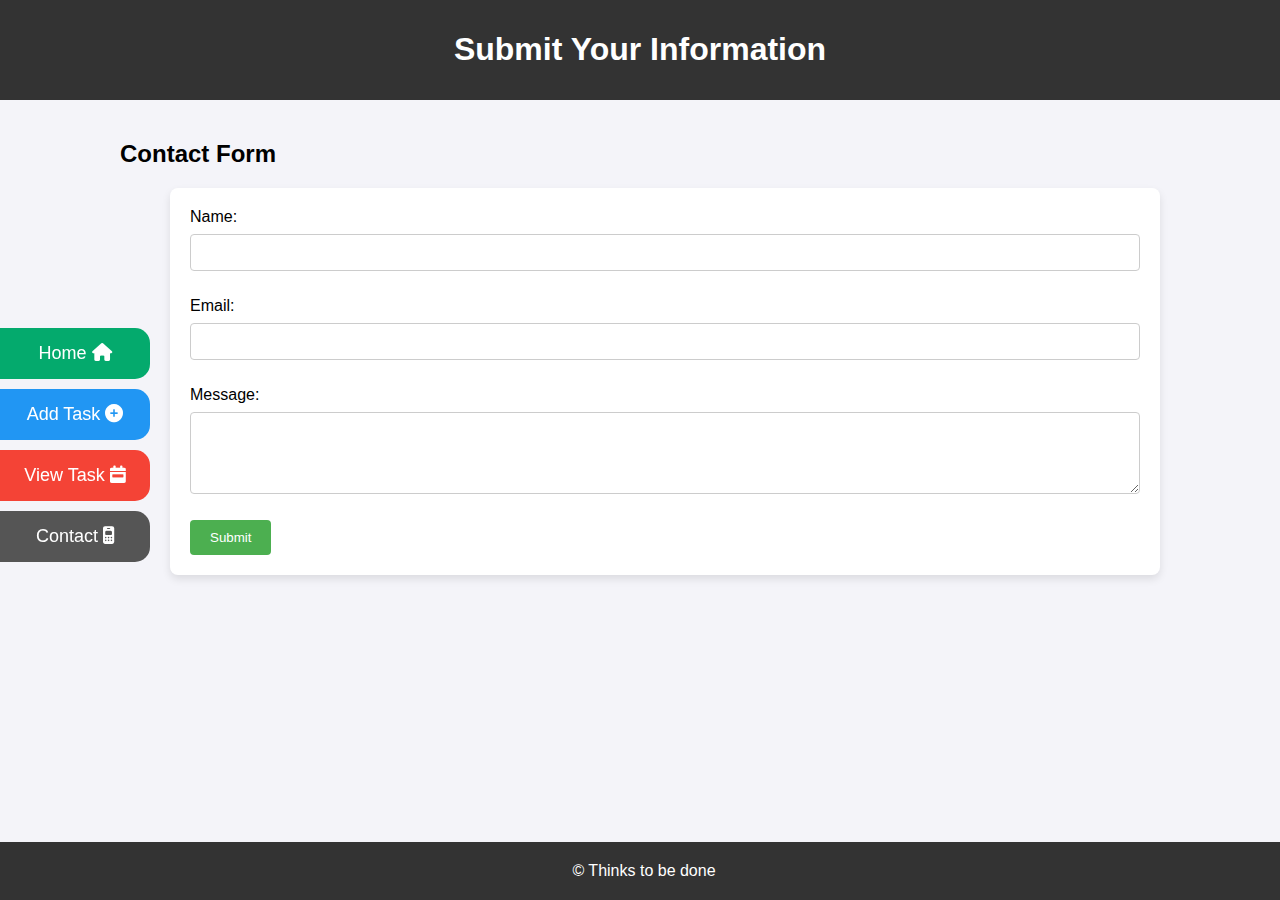
<file: contact.html>
<html>
<head>
    <meta charset="UTF-8">
	<link rel="stylesheet" href="https://cdnjs.cloudflare.com/ajax/libs/font-awesome/6.7.2/css/all.min.css" integrity="sha512-Evv84Mr4kqVGRNSgIGL/F/aIDqQb7xQ2vcrdIwxfjThSH8CSR7PBEakCr51Ck+w+/U6swU2Im1vVX0SVk9ABhg==" crossorigin="anonymous" referrerpolicy="no-referrer" />

    <meta name="viewport" content="width=device-width, initial-scale=1.0">
    <title>Submit Your  Information</title>
	<link rel="stylesheet" href="menu.css">
    <style>

	body {
    	font-family: Arial, sans-serif;
    	margin: 0;
   	padding: 0;
    	background-color: #f4f4f9;
	}

	header {
    	background-color: #333;
    	color: white;
    	text-align: center;
    	padding: 10px 0;
	}

	main {
    	padding: 20px;
	}

	form {
    	background-color: white;
    	padding: 20px;
    	border-radius: 8px;
    	box-shadow: 0 4px 8px rgba(0, 0, 0, 0.1);
		margin-left: 150px;
		margin-right:100px;
	}

	form input, form textarea {
    	width: 100%;
    	padding: 10px;
    	margin: 8px 0;
    	border: 1px solid #ccc;
    	border-radius: 4px;
	}

	form button {
    	background-color: #4CAF50;
    	color: white;
    	padding: 10px 20px;
    	border: none;
    	border-radius: 4px;
    	cursor: pointer;
	}

	form button:hover {
    	background-color: #45a049;
	}

	footer {
    	background-color: #333;
    	color: white;
    	text-align: center;
    	padding: 4px;
    	position: fixed;
    	width: 100%;
    	bottom: 0;
	}
	h2{
		margin-left:100px;
	}

    </style>
</head>
<body>

    <header>
        <h1>Submit Your  Information</h1>
    </header>

    <main>
		<div id="mySidenav" class="sidenav">
			<a href="home.php" title=" Home" id="home" class="cta-button">         Home   <i class="fa-solid fa-house"></i></a>
			<a href="add _task.php" class="cta-button" title=" Add Task"  id="addtask">    Add Task     <i class="fa-solid fa-circle-plus"></i></a>
			<a href="load.php" class="cta-button" title=" Remainder Details" id="remainder">         View Task <i class="fa-solid fa-calendar-week"></i> </a>
			<a href="contact.html" class="cta-button" title="Contact" id="contact">         Contact       <i class="fa-solid fa-mobile-retro"></i></a>
			 
		  </div> 
        <section id="formSection">
            <h2>Contact Form</h2>
            <form id="contactForm" action="feedback.php" method="POST">
                <label for="name">Name:</label>
                <input type="text" id="name" name="name" required><br><br>
                
                <label for="email">Email:</label>
                <input type="email" id="email" name="email" required><br><br>
                
                <label for="message">Message:</label><br>
                <textarea id="message" name="message" rows="4" cols="50" required></textarea><br><br>

                <button type="submit">Submit</button>
            </form>
        </section>
    </main>

    <footer>
        <p>&copy; Thinks to be done</p>
    </footer>
</body>
</html>
</file>
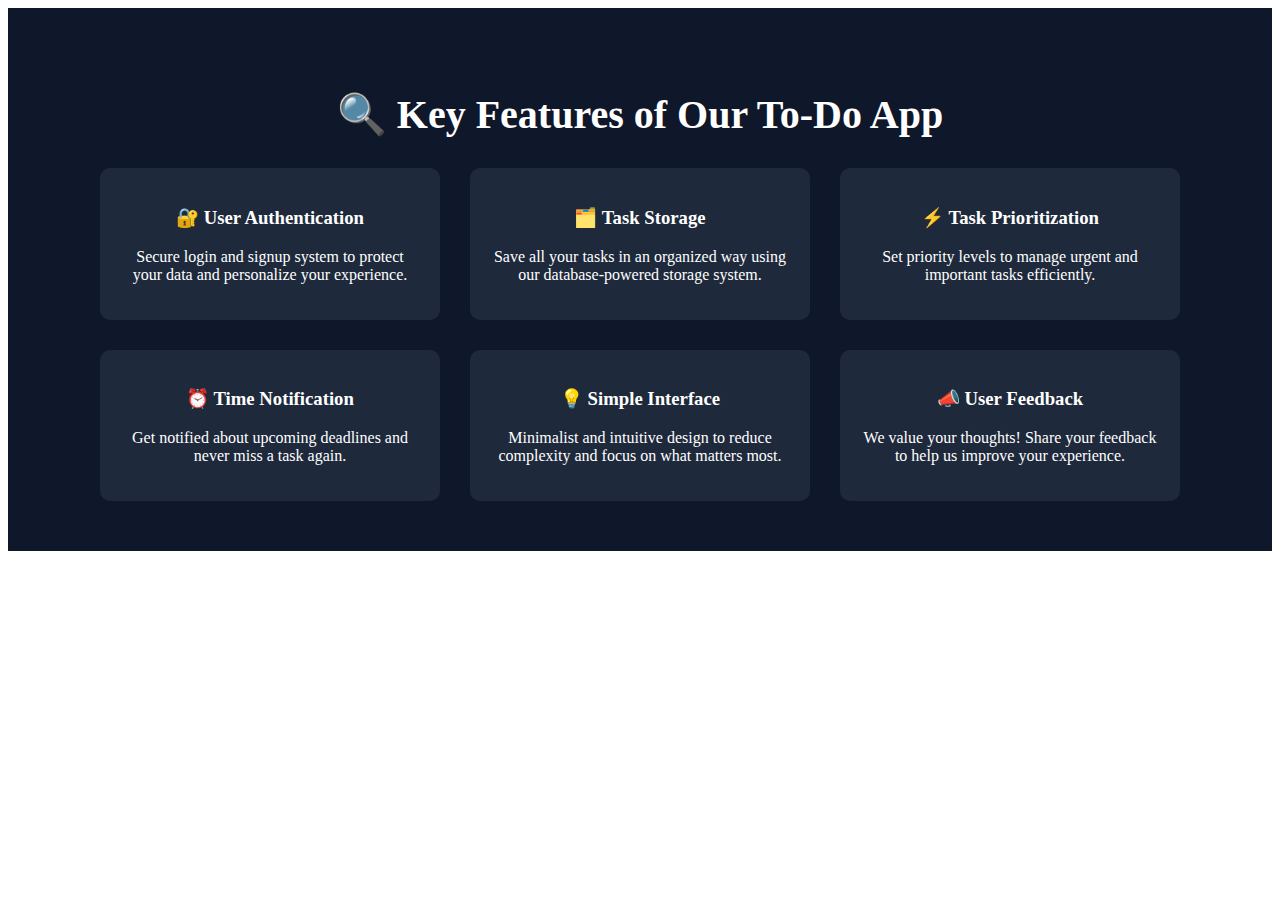
<file: features.html>
<!DOCTYPE html>
<html lang="en">
<head>
  <meta charset="UTF-8">
  <title>Features</title>
  <!-- Add your stylesheet links here -->
</head>
<body>

<section id="features" style="background: #0f172a; color: white; padding: 50px 0;">
    <div class="container" style="text-align: center;">
      <h2 style="font-size: 2.5em; font-weight: bold; margin-bottom: 30px;">🔍 Key Features of Our To-Do App</h2>
      <div style="display: flex; flex-wrap: wrap; justify-content: center; gap: 30px;">
        
        <div style="background: #1e293b; padding: 20px; border-radius: 10px; width: 300px;">
          <h3>🔐 User Authentication</h3>
          <p>Secure login and signup system to protect your data and personalize your experience.</p>
        </div>
  
        <div style="background: #1e293b; padding: 20px; border-radius: 10px; width: 300px;">
          <h3>🗂️ Task Storage</h3>
          <p>Save all your tasks in an organized way using our database-powered storage system.</p>
        </div>
  
        <div style="background: #1e293b; padding: 20px; border-radius: 10px; width: 300px;">
          <h3>⚡ Task Prioritization</h3>
          <p>Set priority levels to manage urgent and important tasks efficiently.</p>
        </div>
  
        <div style="background: #1e293b; padding: 20px; border-radius: 10px; width: 300px;">
          <h3>⏰ Time Notification</h3>
          <p>Get notified about upcoming deadlines and never miss a task again.</p>
        </div>
  
        <div style="background: #1e293b; padding: 20px; border-radius: 10px; width: 300px;">
          <h3>💡 Simple Interface</h3>
          <p>Minimalist and intuitive design to reduce complexity and focus on what matters most.</p>
        </div>
  
        <div style="background: #1e293b; padding: 20px; border-radius: 10px; width: 300px;">
          <h3>📣 User Feedback</h3>
          <p>We value your thoughts! Share your feedback to help us improve your experience.</p>
        </div>
  
      </div>
    </div>
  </section>
  
  </body>
  </html>
</file>
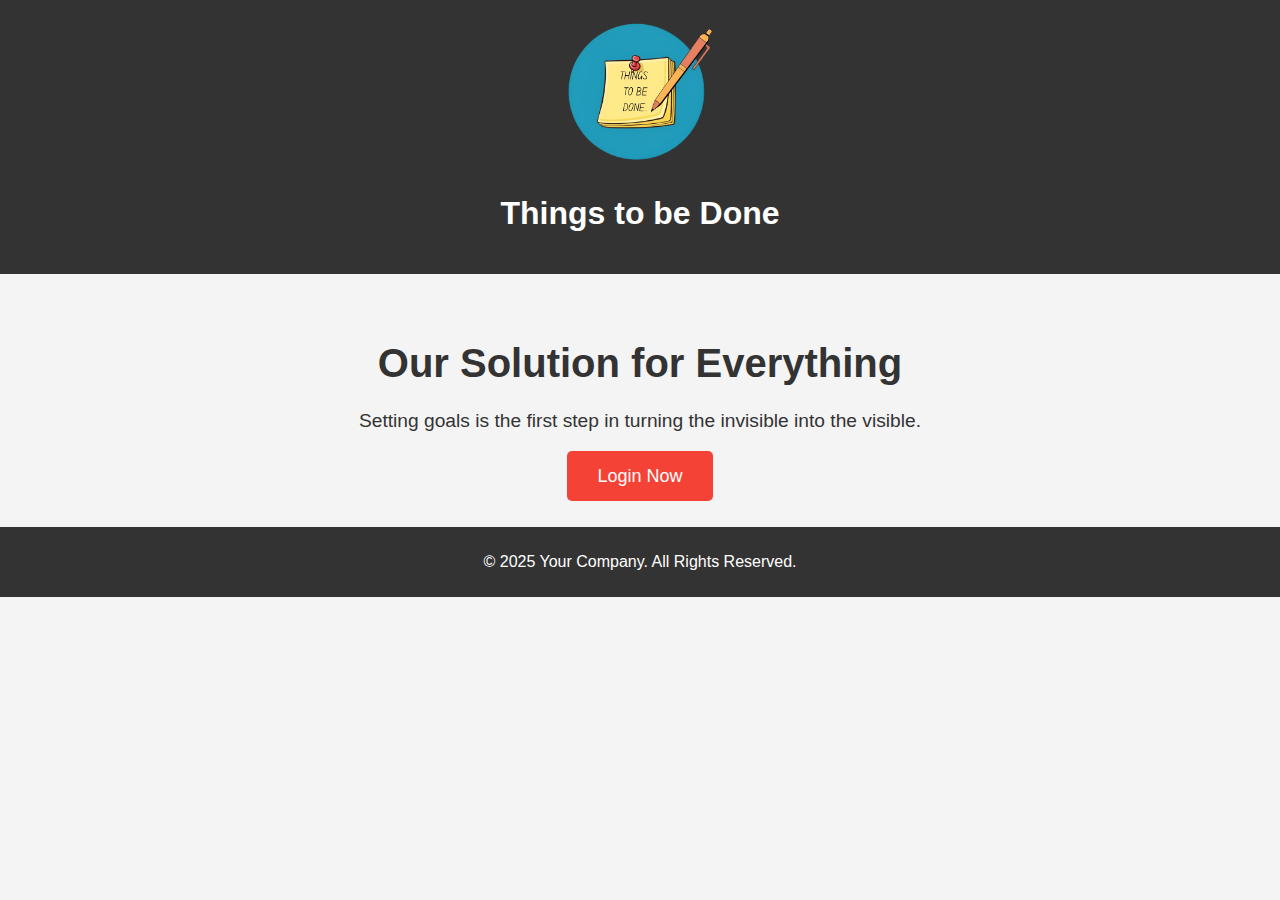
<file: login.html>
<!DOCTYPE html>
<html lang="en">
<head>

    <title>Home Page</title>
    <style>
        body {
            font-family: Arial, sans-serif;
            margin: 0;
            padding: 0;
            background-color: #f4f4f4;
            color: #333;
        }

        header {
            background-color: #333;
            color: white;
            text-align: center;
            padding: 20px 0;
        }

        header img {
            width: 150px;
            height: auto;
        }

        .main-content {
            text-align: center;
            padding: 40px 20px;
        }

        .main-content h1 {
            font-size: 2.5em;
            margin-bottom: 20px;
        }

        .main-content p {
            font-size: 1.2em;
            line-height: 1.6;
            margin-bottom: 30px;
        }

        .cta-button {
            background-color: #f44336;
            color: white;
            padding: 15px 30px;
            font-size: 18px;
            text-decoration: none;
            border-radius: 5px;
            transition: background-color 0.3s ease;
        }

        .cta-button:hover {
            background-color: #fec27c;
        }

        footer {
            background-color: #333;
            color: white;
            text-align: center;
            padding: 10px 0;
        }
    </style>
</head>
<body>

    <header>
      
        <img src="logo.png" height="100" width="100">
        <h1>Things to be Done</h1>
    </header>

    <div class="main-content">
        
        <h1>Our Solution for Everything</h1>
        <p>Setting goals is the first step in turning the invisible into the visible.</p>
        <a href="main.html" class="cta-button">Login Now</a>
       
    </div>

    <footer>
        <p>&copy; 2025 Your Company. All Rights Reserved.</p>
    </footer>

</body>
</html>
</file>
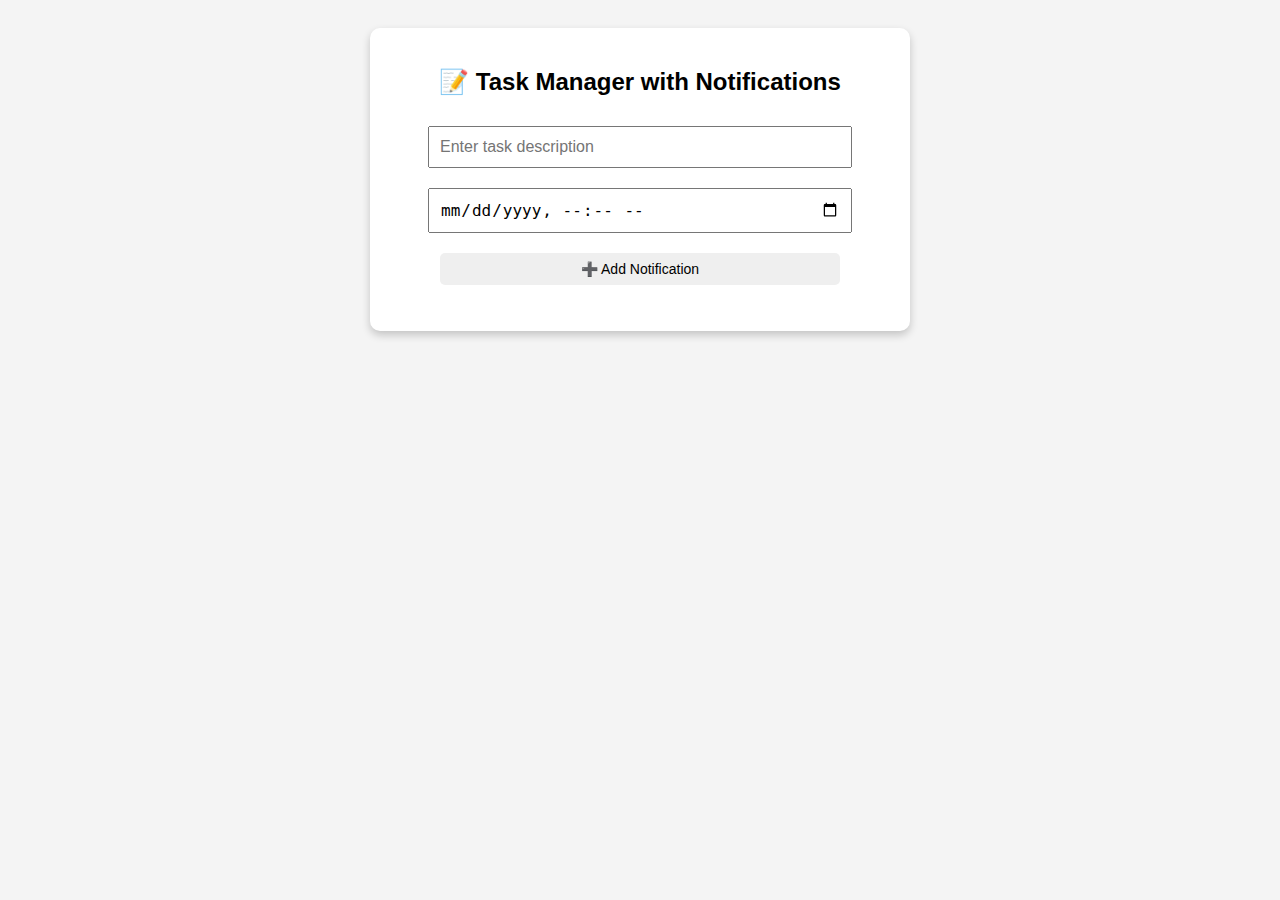
<file: timer.html>
<!DOCTYPE html>
<html lang="en">
<head>
    <meta charset="UTF-8">
    <meta name="viewport" content="width=device-width, initial-scale=1.0">
    <title>Task Manager with Notifications</title>
    <style>
        body {
            font-family: Arial, sans-serif;
            text-align: center;
            padding: 20px;
            background: #f4f4f4;
        }
        .container {
            background: white;
            padding: 20px;
            border-radius: 10px;
            width: 90%;
            max-width: 500px;
            margin: auto;
            box-shadow: 0px 4px 8px rgba(0, 0, 0, 0.2);
        }
        input, button {
            font-size: 16px;
            padding: 10px;
            margin: 10px;
            width: 90%;
            max-width: 400px;
        }
        ul {
            list-style-type: none;
            padding: 0;
        }
        li {
            background: #eee;
            margin: 10px 0;
            padding: 10px;
            border-radius: 5px;
            display: flex;
            justify-content: space-between;
            align-items: center;
        }
        .completed {
            text-decoration: line-through;
            color: gray;
        }
        button {
            cursor: pointer;
            padding: 8px;
            border: none;
            border-radius: 5px;
            font-size: 14px;
        }
        .delete {
            background: red;
            color: white;
        }
        .complete {
            background: green;
            color: white;
        }
    </style>
</head>
<body>

    <div class="container">
        <h2>📝 Task Manager with Notifications</h2>
        <input type="text" id="taskInput" placeholder="Enter task description">
        <input type="datetime-local" id="timeInput">
        <button onclick="addTask()">➕ Add Notification</button>

        <ul id="taskList"></ul>
    </div>

    <!-- Notification Sound -->
    <audio id="notifySound">
        <source src="notification.mp3" type="audio/mpeg">
        Your browser does not support the audio element.
    </audio>

    <script>
        function addTask() {
            const taskInput = document.getElementById("taskInput").value.trim();
            const timeInput = document.getElementById("timeInput").value;
            if (!taskInput || !timeInput) return alert("Please enter a task and select a time!");

            const taskList = document.getElementById("taskList");
            const li = document.createElement("li");

            li.innerHTML = `
                <span>${taskInput} - ${new Date(timeInput).toLocaleString()}</span>
                <button class="complete" onclick="markComplete(this)">✔ Complete</button>
                <button class="delete" onclick="removeTask(this)">❌ Remove</button>
            `;
            taskList.appendChild(li);

            scheduleNotification(taskInput, timeInput);
        }

        function removeTask(button) {
            button.parentElement.remove();
        }

        function markComplete(button) {
            button.parentElement.classList.toggle("completed");
        }

        function scheduleNotification(task, time) {
            const reminderTime = new Date(time).getTime();
            const now = new Date().getTime();
            const delay = reminderTime - now;

            if (delay <= 0) {
                alert("Please select a future time!");
                return;
            }

            if (Notification.permission !== "granted") {
                Notification.requestPermission();
            }

            setTimeout(() => {
                document.getElementById("notifySound").play();
                navigator.vibrate(500);

                if (Notification.permission === "granted") {
                    new Notification("⏰ Task Reminder!", {
                        body: task,
                        icon: "notification-icon.png",
                        requireInteraction: true
                    });
                }
            }, delay);
        }
    </script>

</body>
</html>
</file>
<file: menu.css>
/* Side Navigation */
#mySidenav {
  position: fixed;
  left: 0;
  top: 50%; /* Move to the middle of the screen */
  transform: translateY(-50%); /* Center the menu vertically */
  width: 120px; /* Adjust width as needed */
  background-color: transparent; /* No background needed */
}

/* Menu Items */
#mySidenav a {
  display: block; /* Make items stack vertically */
  padding: 15px;
  width: 120px;
  text-decoration: none;
  font-size: 18px;
  color: white;
  border-radius: 0 15px 15px 0;
  text-align: center;
  transition: 0.3s;
  margin-bottom: 10px;
}

/* Hover effect */
#mySidenav a:hover {
  left: 0;
  width: 140px; /* Slight expansion on hover */
}

/* Individual menu item colors */
#home { background-color: #04AA6D; }
#addtask { background-color: #2196F3; }
#remainder { background-color: #f44336; }
#contact { background-color: #555; }
#logout { background-color: #555; }

/* Ensures the sidenav stays fixed */
.sidenav {
  position: fixed;
}
</file>
